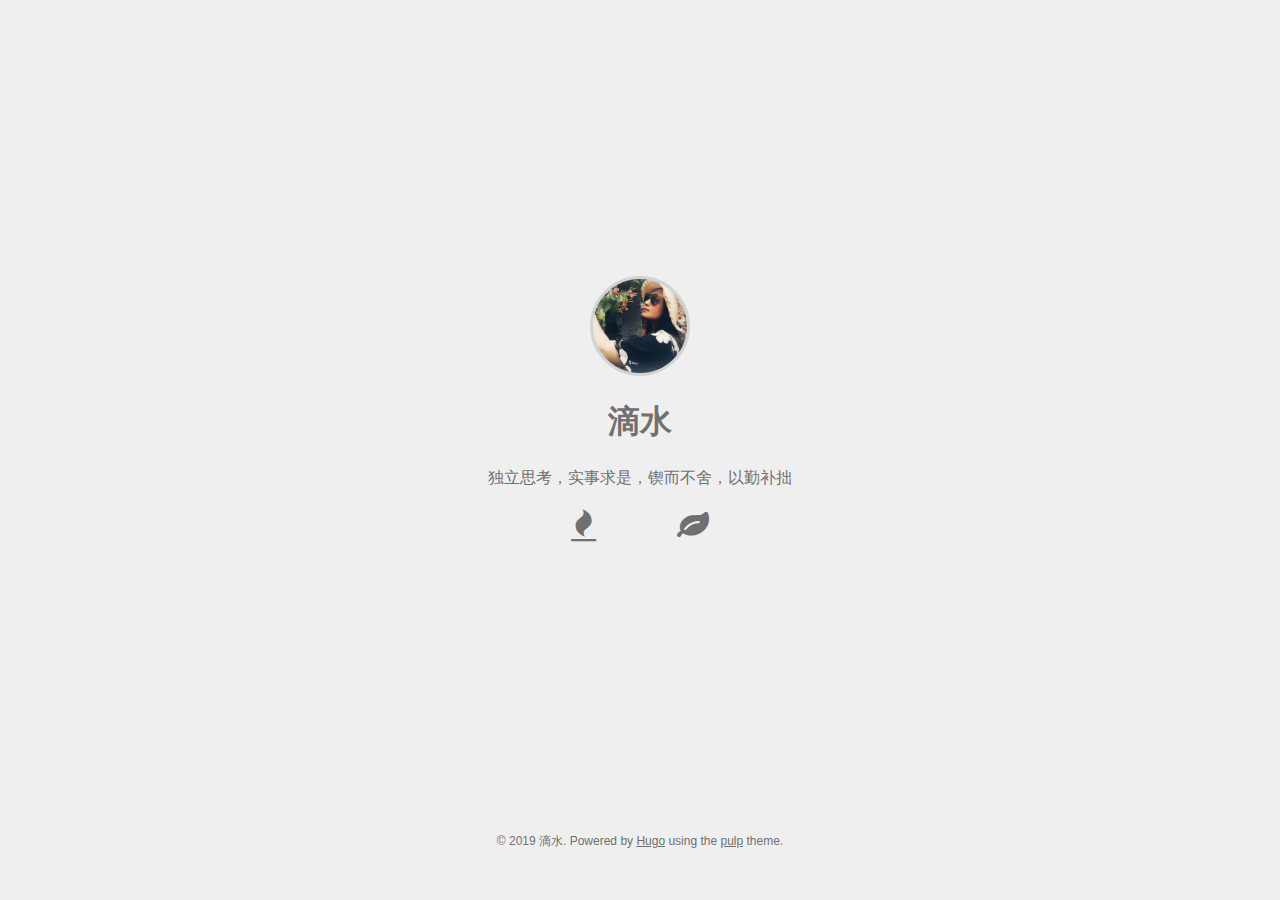
<file: index.html>
<!DOCTYPE html>
<html><head>
	<meta name="generator" content="Hugo 0.49" />
  <title>
      
          滴水
      
  </title>
  <meta charset="utf-8">
  <meta http-equiv="X-UA-Compatible" content="IE=edge">
  <meta name="viewport" content="width=device-width, initial-scale=1">
  <meta name="author" content="map[]" />
  <link rel="shortcut icon" type="image/x-icon" href="/img/favicon.png">

  
  
  
  
  
  <link rel="stylesheet" href="/style.min.404d15fe9fbe020bc64217be25fce0744ebce7ae3e67ed1b7f7ded59c57ba4c7.css">
  <link rel="stylesheet" href="https://use.fontawesome.com/releases/v5.8.1/css/all.css" integrity="sha384-50oBUHEmvpQ+1lW4y57PTFmhCaXp0ML5d60M1M7uH2+nqUivzIebhndOJK28anvf" crossorigin="anonymous">

  
  
  <link rel="stylesheet" href="/css/font-awesome.min.css">
  

  <meta property="og:title" content="滴水" />
<meta property="og:description" content="        独立思考，实事求是，锲而不舍，以勤补拙
    " />
<meta property="og:type" content="website" />
<meta property="og:url" content="/" />
<meta property="og:updated_time" content="2019-03-11T00:00:00&#43;00:00"/>

<meta itemprop="name" content="滴水">
<meta itemprop="description" content="        独立思考，实事求是，锲而不舍，以勤补拙
    ">

<meta name="twitter:card" content="summary"/>
<meta name="twitter:title" content="滴水"/>
<meta name="twitter:description" content="        独立思考，实事求是，锲而不舍，以勤补拙
    "/>

  <!--[if lte IE 9]>
  <script src="https://cdnjs.cloudflare.com/ajax/libs/classlist/1.1.20170427/classList.min.js"></script>
  <![endif]-->

  <!--[if lt IE 9]>
  <script src="https://cdn.jsdelivr.net/npm/html5shiv@3.7.3/dist/html5shiv.min.js"></script>
  <script src="https://cdn.jsdelivr.net/npm/respond.js@1.4.2/dest/respond.min.js"></script>
  <![endif]-->

  </head>
<body>
    <div id="profileContainer">
      <div id="profile">
        <header>
          
          <div class="avatar">
            <img class="avatarMask" src="/img/avatar.jpg" alt="avatar">
            <img src="/img/avatar-border.svg" alt="avatar-border">
          </div>
          
          <h1 class="author">滴水</h1>
        </header>
        
        <p>
                  独立思考，实事求是，锲而不舍，以勤补拙
    
        </p>
        
        <nav>
          <ul>
            
            <li><a href="http://algo.dishui.site" aria-label="Algo"><i class='fa fa-fire fa-2x'></i></a></li>
            
            <li><a href="http://note.dishui.site" aria-label="Note"><i class='fa fa-leaf fa-2x'></i></a></li>
            
          </ul>
        </nav>
      </div>
    </div><footer>
  <p>
  &copy; 2019 滴水.
  Powered by <a href="https://gohugo.io/">Hugo</a>
  using the <a href="https://github.com/koirand/pulp/">pulp</a> theme.
  </p>
</footer>
</body>
</html>
</file>
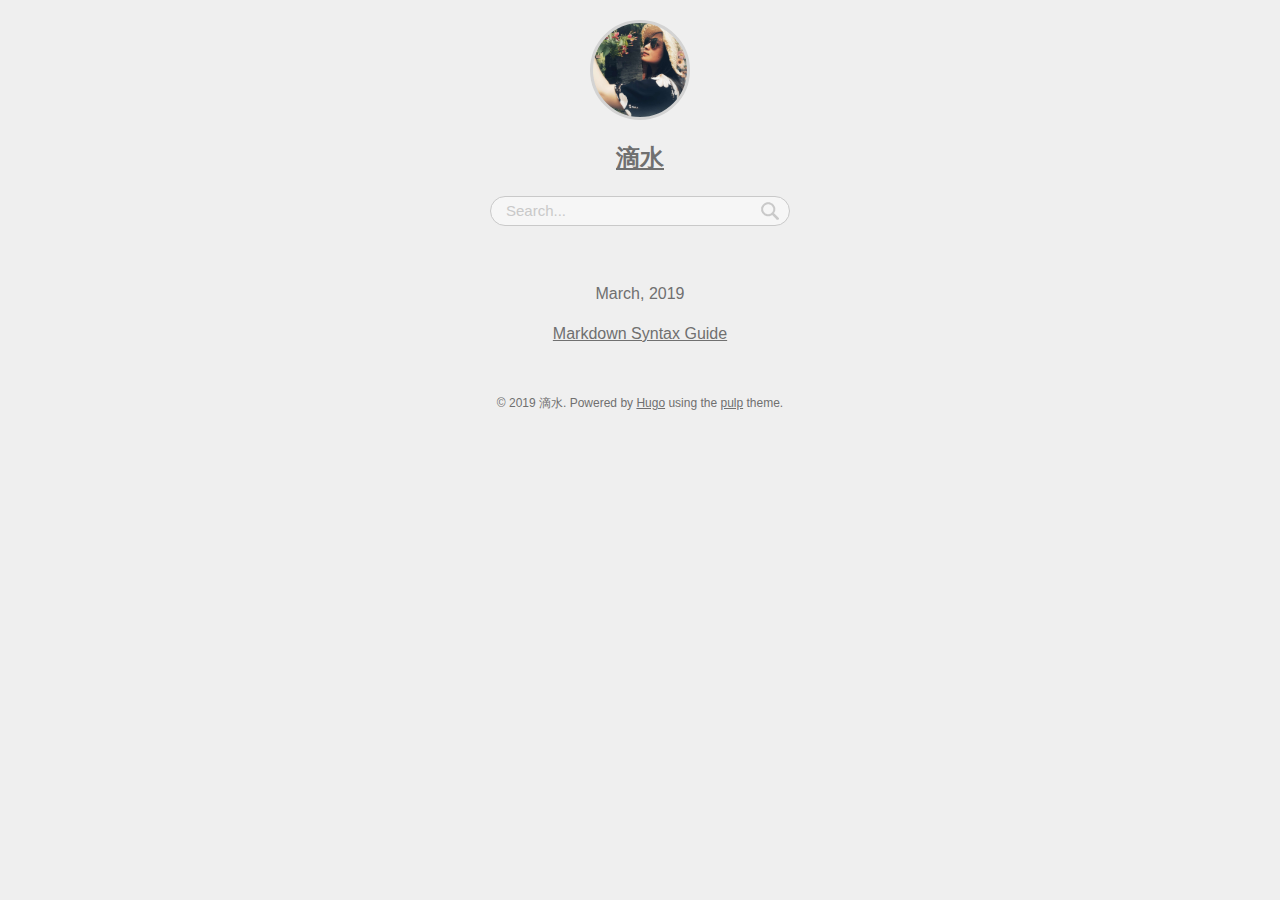
<file: blog/index.html>
<!DOCTYPE html>
<html>
  <head>
  <title>
      
          Blogs - 滴水
      
  </title>
  <meta charset="utf-8">
  <meta http-equiv="X-UA-Compatible" content="IE=edge">
  <meta name="viewport" content="width=device-width, initial-scale=1">
  <meta name="author" content="map[]" />
  <link rel="shortcut icon" type="image/x-icon" href="/img/favicon.png">

  
  
  
  
  
  <link rel="stylesheet" href="/style.min.404d15fe9fbe020bc64217be25fce0744ebce7ae3e67ed1b7f7ded59c57ba4c7.css">
  <link rel="stylesheet" href="https://use.fontawesome.com/releases/v5.8.1/css/all.css" integrity="sha384-50oBUHEmvpQ+1lW4y57PTFmhCaXp0ML5d60M1M7uH2+nqUivzIebhndOJK28anvf" crossorigin="anonymous">

  
  
  <link rel="stylesheet" href="/css/font-awesome.min.css">
  

  <meta property="og:title" content="Blogs" />
<meta property="og:description" content="        独立思考，实事求是，锲而不舍，以勤补拙
    " />
<meta property="og:type" content="website" />
<meta property="og:url" content="/blog/index.json" />
<meta property="og:updated_time" content="2019-03-11T00:00:00&#43;00:00"/>

<meta itemprop="name" content="Blogs">
<meta itemprop="description" content="        独立思考，实事求是，锲而不舍，以勤补拙
    ">

<meta name="twitter:card" content="summary"/>
<meta name="twitter:title" content="Blogs"/>
<meta name="twitter:description" content="        独立思考，实事求是，锲而不舍，以勤补拙
    "/>

  <!--[if lte IE 9]>
  <script src="https://cdnjs.cloudflare.com/ajax/libs/classlist/1.1.20170427/classList.min.js"></script>
  <![endif]-->

  <!--[if lt IE 9]>
  <script src="https://cdn.jsdelivr.net/npm/html5shiv@3.7.3/dist/html5shiv.min.js"></script>
  <script src="https://cdn.jsdelivr.net/npm/respond.js@1.4.2/dest/respond.min.js"></script>
  <![endif]-->

  </head>

  <body>
    
  <header>
  
  <div class="avatar">
    <img class="avatarMask" src="/img/avatar.jpg">
    <a href=""><img src="/img/avatar-border.svg" }}></a>
  </div>
  
  <h2><a class="author" href="">滴水</a></h2>
</header>

  
  <div id="searchBox">
    <input type="text" id="searchBoxInput" placeholder="Search..." />
    <img id="searchBoxIcon" src="/img/search.png" />
  </div>
  
  <div id="searchResults"></div>
  
  <div id="contentsList">
    
    
    <p class="date">March, 2019</p>
    
      <p><a href="/blog/markdown-syntax/">Markdown Syntax Guide</a></p>
    
    
  </div>
  <footer>
  <p>
  &copy; 2019 滴水.
  Powered by <a href="https://gohugo.io/">Hugo</a>
  using the <a href="https://github.com/koirand/pulp/">pulp</a> theme.
  </p>
</footer>

  
  
  
  
  
  <script src="/bundle.min.87ff415004641d66f3d4fb9cbf76ce073ce8a10dd5b67afca5054b00be4ebc9a.js"></script>

  </body>
</html>
</file>
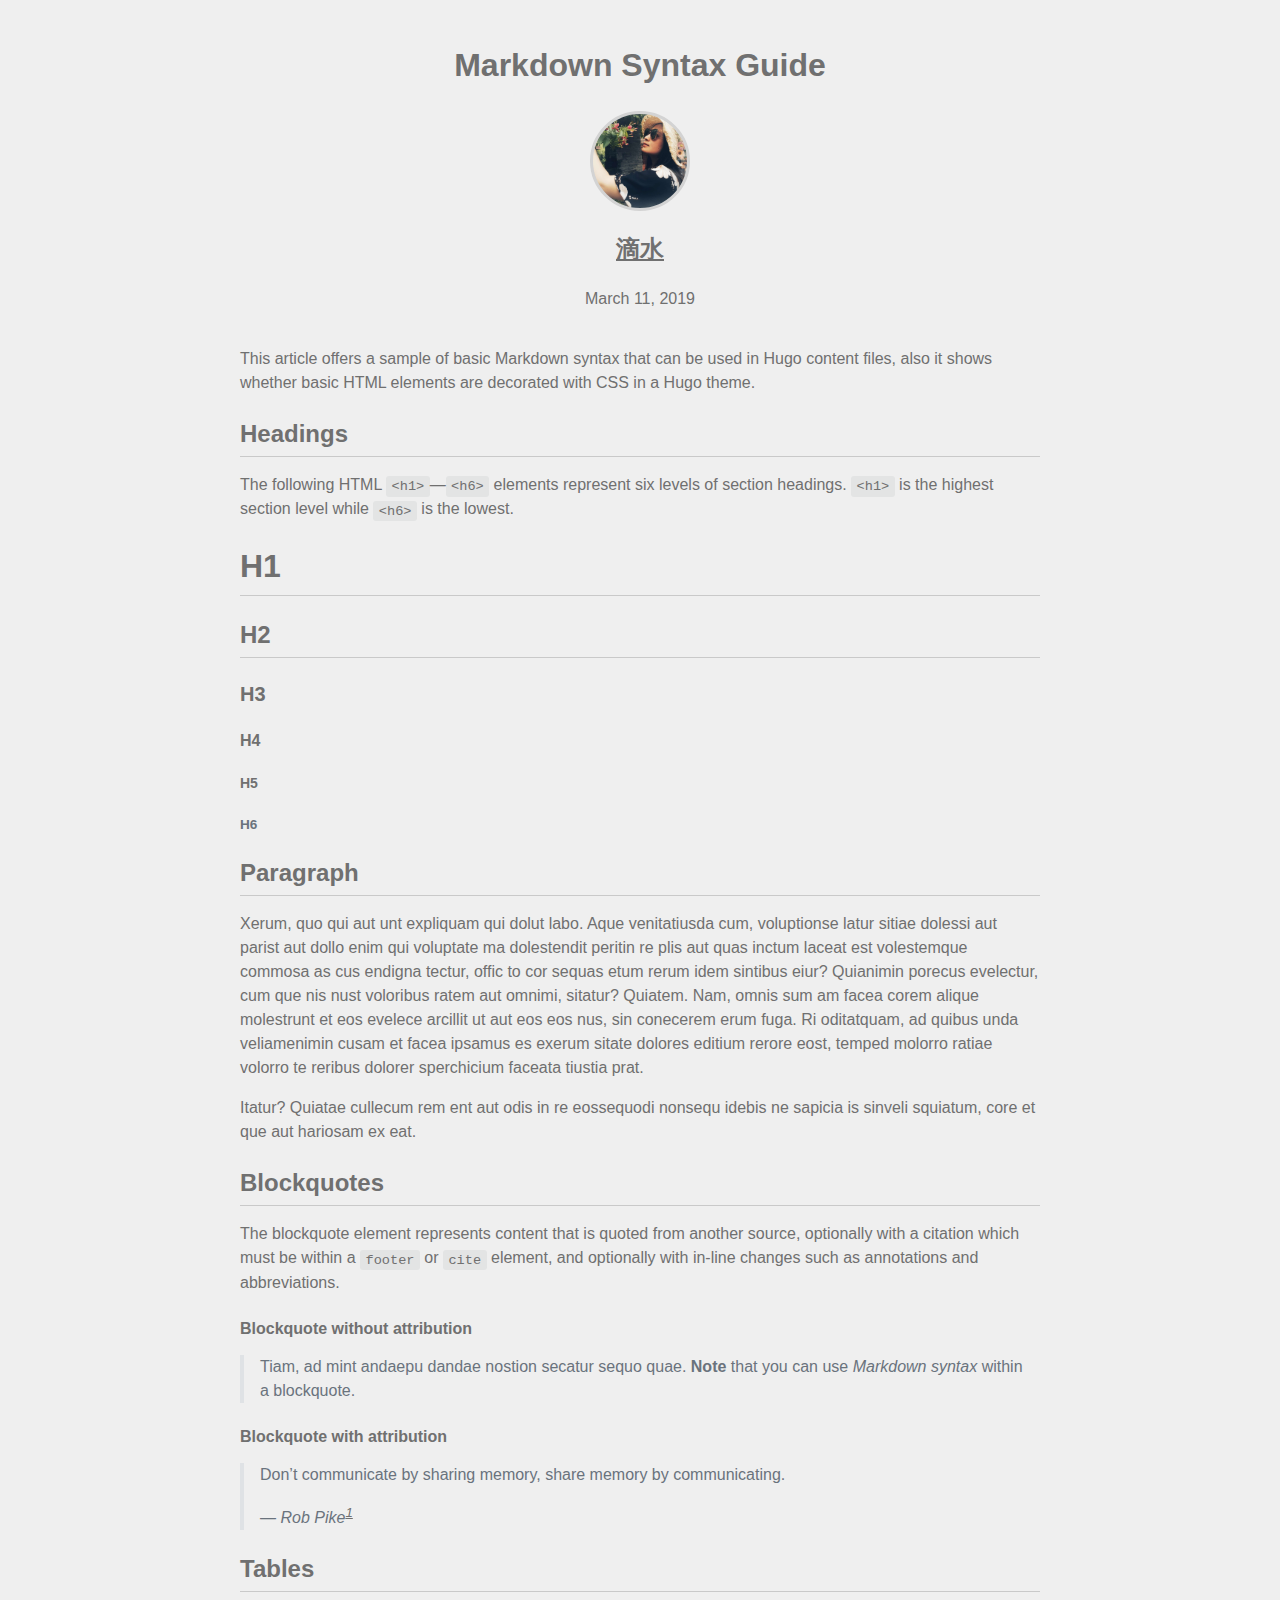
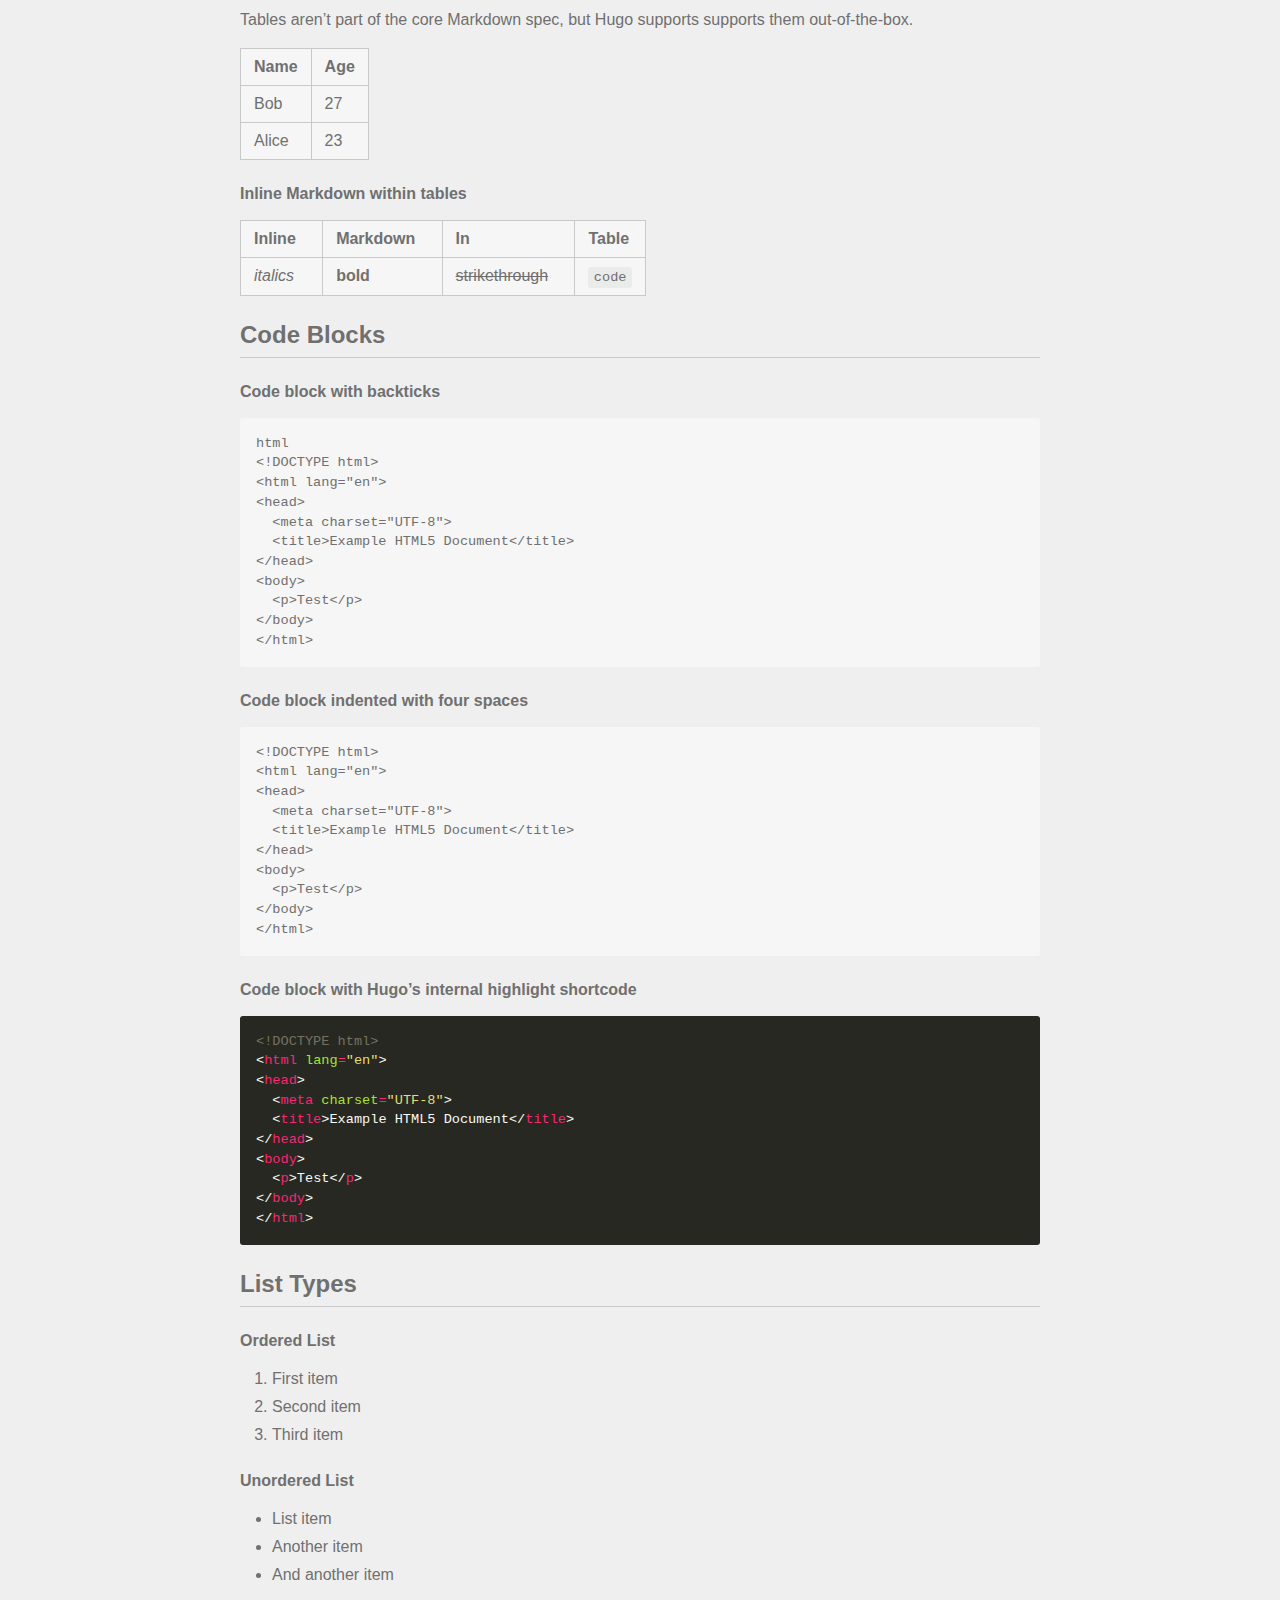
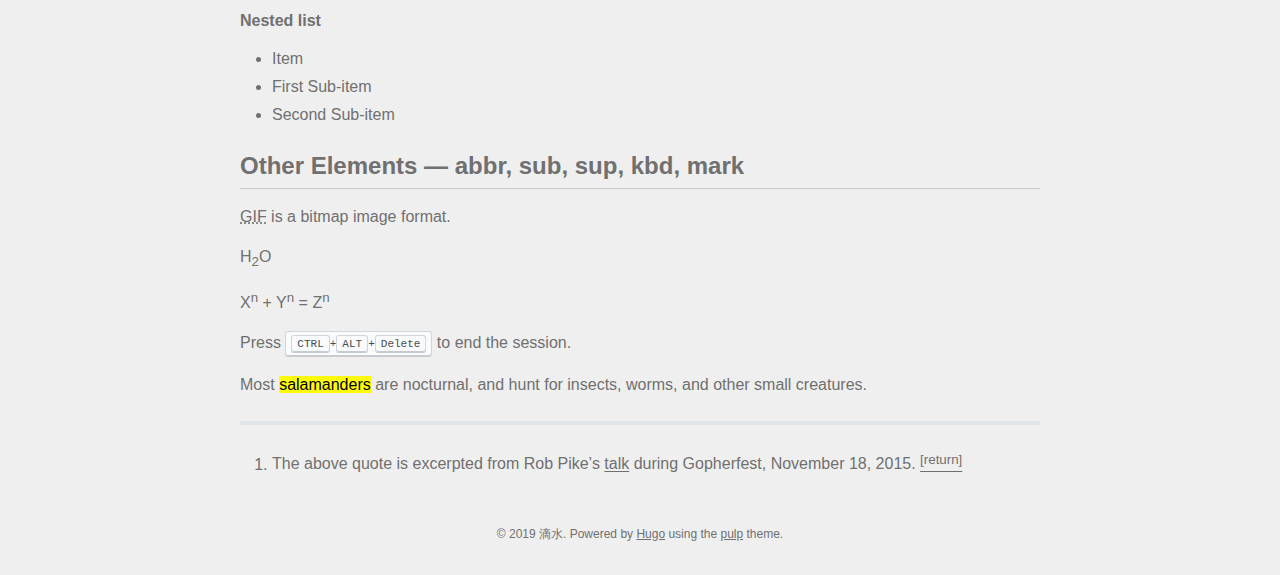
<file: blog/markdown-syntax/index.html>
<!DOCTYPE html>
<html>
  <head>
  <title>
      
          Markdown Syntax Guide - 滴水
      
  </title>
  <meta charset="utf-8">
  <meta http-equiv="X-UA-Compatible" content="IE=edge">
  <meta name="viewport" content="width=device-width, initial-scale=1">
  <meta name="author" content="map[]" />
  <link rel="shortcut icon" type="image/x-icon" href="/img/favicon.png">

  
  
  
  
  
  <link rel="stylesheet" href="/style.min.404d15fe9fbe020bc64217be25fce0744ebce7ae3e67ed1b7f7ded59c57ba4c7.css">
  <link rel="stylesheet" href="https://use.fontawesome.com/releases/v5.8.1/css/all.css" integrity="sha384-50oBUHEmvpQ+1lW4y57PTFmhCaXp0ML5d60M1M7uH2+nqUivzIebhndOJK28anvf" crossorigin="anonymous">

  
  
  <link rel="stylesheet" href="/css/font-awesome.min.css">
  

  <meta property="og:title" content="Markdown Syntax Guide" />
<meta property="og:description" content="This article offers a sample of basic Markdown syntax that can be used in Hugo content files, also it shows whether basic HTML elements are decorated with CSS in a Hugo theme.
" />
<meta property="og:type" content="article" />
<meta property="og:url" content="/blog/markdown-syntax/" /><meta property="article:published_time" content="2019-03-11T00:00:00&#43;00:00"/>
<meta property="article:modified_time" content="2019-03-11T00:00:00&#43;00:00"/>

<meta itemprop="name" content="Markdown Syntax Guide">
<meta itemprop="description" content="This article offers a sample of basic Markdown syntax that can be used in Hugo content files, also it shows whether basic HTML elements are decorated with CSS in a Hugo theme.
">


<meta itemprop="datePublished" content="2019-03-11T00:00:00&#43;00:00" />
<meta itemprop="dateModified" content="2019-03-11T00:00:00&#43;00:00" />
<meta itemprop="wordCount" content="446">



<meta itemprop="keywords" content="" />
<meta name="twitter:card" content="summary"/>
<meta name="twitter:title" content="Markdown Syntax Guide"/>
<meta name="twitter:description" content="This article offers a sample of basic Markdown syntax that can be used in Hugo content files, also it shows whether basic HTML elements are decorated with CSS in a Hugo theme.
"/>

  <!--[if lte IE 9]>
  <script src="https://cdnjs.cloudflare.com/ajax/libs/classlist/1.1.20170427/classList.min.js"></script>
  <![endif]-->

  <!--[if lt IE 9]>
  <script src="https://cdn.jsdelivr.net/npm/html5shiv@3.7.3/dist/html5shiv.min.js"></script>
  <script src="https://cdn.jsdelivr.net/npm/respond.js@1.4.2/dest/respond.min.js"></script>
  <![endif]-->

  </head>

  <body>
    
  <h1>Markdown Syntax Guide</h1>
  <header>
  
  <div class="avatar">
    <img class="avatarMask" src="/img/avatar.jpg">
    <a href=""><img src="/img/avatar-border.svg" }}></a>
  </div>
  
  <h2><a class="author" href="">滴水</a></h2>
</header>

  
  <p class="date">March 11, 2019</p>
  
  <div id="contentBody">
    <p>This article offers a sample of basic Markdown syntax that can be used in Hugo content files, also it shows whether basic HTML elements are decorated with CSS in a Hugo theme.
</p>

<h2 id="headings">Headings</h2>

<p>The following HTML <code>&lt;h1&gt;</code>—<code>&lt;h6&gt;</code> elements represent six levels of section headings. <code>&lt;h1&gt;</code> is the highest section level while <code>&lt;h6&gt;</code> is the lowest.</p>

<h1 id="h1">H1</h1>

<h2 id="h2">H2</h2>

<h3 id="h3">H3</h3>

<h4 id="h4">H4</h4>

<h5 id="h5">H5</h5>

<h6 id="h6">H6</h6>

<h2 id="paragraph">Paragraph</h2>

<p>Xerum, quo qui aut unt expliquam qui dolut labo. Aque venitatiusda cum, voluptionse latur sitiae dolessi aut parist aut dollo enim qui voluptate ma dolestendit peritin re plis aut quas inctum laceat est volestemque commosa as cus endigna tectur, offic to cor sequas etum rerum idem sintibus eiur? Quianimin porecus evelectur, cum que nis nust voloribus ratem aut omnimi, sitatur? Quiatem. Nam, omnis sum am facea corem alique molestrunt et eos evelece arcillit ut aut eos eos nus, sin conecerem erum fuga. Ri oditatquam, ad quibus unda veliamenimin cusam et facea ipsamus es exerum sitate dolores editium rerore eost, temped molorro ratiae volorro te reribus dolorer sperchicium faceata tiustia prat.</p>

<p>Itatur? Quiatae cullecum rem ent aut odis in re eossequodi nonsequ idebis ne sapicia is sinveli squiatum, core et que aut hariosam ex eat.</p>

<h2 id="blockquotes">Blockquotes</h2>

<p>The blockquote element represents content that is quoted from another source, optionally with a citation which must be within a <code>footer</code> or <code>cite</code> element, and optionally with in-line changes such as annotations and abbreviations.</p>

<h4 id="blockquote-without-attribution">Blockquote without attribution</h4>

<blockquote>
<p>Tiam, ad mint andaepu dandae nostion secatur sequo quae.
<strong>Note</strong> that you can use <em>Markdown syntax</em> within a blockquote.</p>
</blockquote>

<h4 id="blockquote-with-attribution">Blockquote with attribution</h4>

<blockquote>
<p>Don&rsquo;t communicate by sharing memory, share memory by communicating.</p>
— <cite>Rob Pike<sup class="footnote-ref" id="fnref:1"><a href="#fn:1">1</a></sup></cite></p>
</blockquote>

<h2 id="tables">Tables</h2>

<p>Tables aren&rsquo;t part of the core Markdown spec, but Hugo supports supports them out-of-the-box.</p>

<table>
<thead>
<tr>
<th>Name</th>
<th>Age</th>
</tr>
</thead>

<tbody>
<tr>
<td>Bob</td>
<td>27</td>
</tr>

<tr>
<td>Alice</td>
<td>23</td>
</tr>
</tbody>
</table>

<h4 id="inline-markdown-within-tables">Inline Markdown within tables</h4>

<table>
<thead>
<tr>
<th>Inline&nbsp;&nbsp;&nbsp;</th>
<th>Markdown&nbsp;&nbsp;&nbsp;</th>
<th>In&nbsp;&nbsp;&nbsp;</th>
<th>Table</th>
</tr>
</thead>

<tbody>
<tr>
<td><em>italics</em></td>
<td><strong>bold</strong></td>
<td><del>strikethrough</del>&nbsp;&nbsp;&nbsp;</td>
<td><code>code</code></td>
</tr>
</tbody>
</table>

<h2 id="code-blocks">Code Blocks</h2>

<h4 id="code-block-with-backticks">Code block with backticks</h4>

<pre><code>html
&lt;!DOCTYPE html&gt;
&lt;html lang=&quot;en&quot;&gt;
&lt;head&gt;
  &lt;meta charset=&quot;UTF-8&quot;&gt;
  &lt;title&gt;Example HTML5 Document&lt;/title&gt;
&lt;/head&gt;
&lt;body&gt;
  &lt;p&gt;Test&lt;/p&gt;
&lt;/body&gt;
&lt;/html&gt;
</code></pre>

<h4 id="code-block-indented-with-four-spaces">Code block indented with four spaces</h4>

<pre><code>&lt;!DOCTYPE html&gt;
&lt;html lang=&quot;en&quot;&gt;
&lt;head&gt;
  &lt;meta charset=&quot;UTF-8&quot;&gt;
  &lt;title&gt;Example HTML5 Document&lt;/title&gt;
&lt;/head&gt;
&lt;body&gt;
  &lt;p&gt;Test&lt;/p&gt;
&lt;/body&gt;
&lt;/html&gt;
</code></pre>

<h4 id="code-block-with-hugo-s-internal-highlight-shortcode">Code block with Hugo&rsquo;s internal highlight shortcode</h4>

<div class="highlight"><pre style="color:#f8f8f2;background-color:#272822;-moz-tab-size:4;-o-tab-size:4;tab-size:4"><code class="language-html" data-lang="html"><span style="color:#75715e">&lt;!DOCTYPE html&gt;</span>
&lt;<span style="color:#f92672">html</span> <span style="color:#a6e22e">lang</span><span style="color:#f92672">=</span><span style="color:#e6db74">&#34;en&#34;</span>&gt;
&lt;<span style="color:#f92672">head</span>&gt;
  &lt;<span style="color:#f92672">meta</span> <span style="color:#a6e22e">charset</span><span style="color:#f92672">=</span><span style="color:#e6db74">&#34;UTF-8&#34;</span>&gt;
  &lt;<span style="color:#f92672">title</span>&gt;Example HTML5 Document&lt;/<span style="color:#f92672">title</span>&gt;
&lt;/<span style="color:#f92672">head</span>&gt;
&lt;<span style="color:#f92672">body</span>&gt;
  &lt;<span style="color:#f92672">p</span>&gt;Test&lt;/<span style="color:#f92672">p</span>&gt;
&lt;/<span style="color:#f92672">body</span>&gt;
&lt;/<span style="color:#f92672">html</span>&gt;</code></pre></div>

<h2 id="list-types">List Types</h2>

<h4 id="ordered-list">Ordered List</h4>

<ol>
<li>First item</li>
<li>Second item</li>
<li>Third item</li>
</ol>

<h4 id="unordered-list">Unordered List</h4>

<ul>
<li>List item</li>
<li>Another item</li>
<li>And another item</li>
</ul>

<h4 id="nested-list">Nested list</h4>

<ul>
<li>Item</li>
<li>First Sub-item</li>
<li>Second Sub-item</li>
</ul>

<h2 id="other-elements-abbr-sub-sup-kbd-mark">Other Elements — abbr, sub, sup, kbd, mark</h2>

<p><abbr title="Graphics Interchange Format">GIF</abbr> is a bitmap image format.</p>

<p>H<sub>2</sub>O</p>

<p>X<sup>n</sup> + Y<sup>n</sup> = Z<sup>n</sup></p>

<p>Press <kbd><kbd>CTRL</kbd>+<kbd>ALT</kbd>+<kbd>Delete</kbd></kbd> to end the session.</p>

<p>Most <mark>salamanders</mark> are nocturnal, and hunt for insects, worms, and other small creatures.</p>
<div class="footnotes">

<hr />

<ol>
<li id="fn:1">The above quote is excerpted from Rob Pike&rsquo;s <a href="https://www.youtube.com/watch?v=PAAkCSZUG1c">talk</a> during Gopherfest, November 18, 2015.
 <a class="footnote-return" href="#fnref:1"><sup>[return]</sup></a></li>
</ol>
</div>
  </div>
  <footer>
  <p>
  &copy; 2019 滴水.
  Powered by <a href="https://gohugo.io/">Hugo</a>
  using the <a href="https://github.com/koirand/pulp/">pulp</a> theme.
  </p>
</footer>


  </body>
</html>
</file>
<file: style.min.404d15fe9fbe020bc64217be25fce0744ebce7ae3e67ed1b7f7ded59c57ba4c7.css>
body{-ms-text-size-adjust:100%;-webkit-text-size-adjust:100%;min-height:100vh;margin:0;padding:20px;box-sizing:border-box;background-color:#efefef;color:#707070;text-align:center;font-family:-apple-system,BlinkMacSystemFont,segoe ui,Helvetica,Arial,sans-serif,apple color emoji,segoe ui emoji,segoe ui symbol;line-height:1.5;font-size:16px;word-wrap:break-word}a:link{color:#707070}a:visited{color:#707070}a:hover{color:#707070}a:active{color:#707070}header .avatar{position:relative;height:100px}header .avatar img{position:absolute;width:100px;margin:0 auto;left:0;right:0}header .avatarMask{clip-path:circle(48px at center);-webkit-clip-path:circle(48px at center)}footer{font-size:12px;box-sizing:border-box}#profileContainer{min-height:calc(100vh - 100px);display:flex;justify-content:center;align-items:center}#profile{max-width:600px}nav ul{display:flex;justify-content:space-evenly;max-width:300px;margin:20px auto;padding:0;list-style:none}#searchBox{position:relative;max-width:300px;height:30px;margin:20px auto}#searchBox #searchBoxInput{position:absolute;width:100%;padding:0 35px 0 15px;top:0;left:0;right:0;bottom:0;border-radius:15px;outline:0;font-size:15px;color:#707070;background-color:#f6f6f6;border:solid 1px #c9c9c9;box-sizing:border-box}#searchBox #searchBoxInput::placeholder{color:#c9c9c9}#searchBox #searchBoxIcon{position:absolute;height:20px;width:20px;top:5px;right:10px}#searchResults{display:none;position:absolute;max-width:600px;margin:0 auto;top:240px;left:0;right:0;padding:5px;background-color:#f6f6f6;border:solid 1px #c9c9c9;border-radius:5px;text-align:left;box-sizing:border-box}#searchResults .searchResultPage{padding:20px}#searchResults .searchResultTitle{font-weight:700;margin:5px 0}#searchResults .searchResultBody{font-size:14px}#searchResults mark{background-color:#dddfdf}#contentsList{padding:20px 0}#contentsList hr.separator{width:10px;margin:30px auto;border:solid 1px #c9c9c9}#contentBody{max-width:800px;margin:0 auto;padding:20px 0;text-align:left}#contentBody a{background-color:transparent}#contentBody a:active,#contentBody a:hover{outline-width:0}#contentBody strong{font-weight:inherit}#contentBody strong{font-weight:bolder}#contentBody h1{font-size:2em;margin:.67em 0}#contentBody img{border-style:none}#contentBody code,#contentBody kbd,#contentBody pre{font-family:monospace,monospace;font-size:1em}#contentBody hr{box-sizing:content-box;height:0;overflow:visible}#contentBody input{font:inherit;margin:0}#contentBody input{overflow:visible}#contentBody [type=checkbox]{box-sizing:border-box;padding:0}#contentBody *{box-sizing:border-box}#contentBody input{font-family:inherit;font-size:inherit;line-height:inherit}#contentBody a{text-decoration:underline}#contentBody a:hover{text-decoration:underline}#contentBody strong{font-weight:600}#contentBody hr{height:0;margin:15px 0;overflow:hidden;background:0 0;border:0;border-bottom:1px solid #dfe2e5}#contentBody hr::before{display:table;content:""}#contentBody hr::after{display:table;clear:both;content:""}#contentBody table{border-spacing:0;border-collapse:collapse}#contentBody td,#contentBody th{padding:0}#contentBody h1,#contentBody h2,#contentBody h3,#contentBody h4,#contentBody h5,#contentBody h6{margin-top:0;margin-bottom:0}#contentBody h1{font-size:32px;font-weight:600}#contentBody h2{font-size:24px;font-weight:600}#contentBody h3{font-size:20px;font-weight:600}#contentBody h4{font-size:16px;font-weight:600}#contentBody h5{font-size:14px;font-weight:600}#contentBody h6{font-size:12px;font-weight:600}#contentBody p{margin-top:0;margin-bottom:10px}#contentBody blockquote{margin:0}#contentBody ul,#contentBody ol{padding-left:0;margin-top:0;margin-bottom:0}#contentBody ol ol,#contentBody ul ol{list-style-type:lower-roman}#contentBody ul ul ol,#contentBody ul ol ol,#contentBody ol ul ol,#contentBody ol ol ol{list-style-type:lower-alpha}#contentBody dd{margin-left:0}#contentBody code{font-family:sfmono-regular,Consolas,liberation mono,Menlo,Courier,monospace;font-size:12px}#contentBody pre{margin-top:0;margin-bottom:0;font-family:sfmono-regular,Consolas,liberation mono,Menlo,Courier,monospace;font-size:12px}#contentBody .octicon{vertical-align:text-bottom}#contentBody .pl-0{padding-left:0!important}#contentBody .pl-1{padding-left:4px!important}#contentBody .pl-2{padding-left:8px!important}#contentBody .pl-3{padding-left:16px!important}#contentBody .pl-4{padding-left:24px!important}#contentBody .pl-5{padding-left:32px!important}#contentBody .pl-6{padding-left:40px!important}#contentBody::before{display:table;content:""}#contentBody::after{display:table;clear:both;content:""}#contentBody>*:first-child{margin-top:0!important}#contentBody>*:last-child{margin-bottom:0!important}#contentBody a:not([href]){color:inherit;text-decoration:none}#contentBody .anchor{float:left;padding-right:4px;margin-left:-20px;line-height:1}#contentBody .anchor:focus{outline:0}#contentBody p,#contentBody blockquote,#contentBody ul,#contentBody ol,#contentBody dl,#contentBody table,#contentBody pre{margin-top:0;margin-bottom:16px}#contentBody hr{height:.25em;padding:0;margin:24px 0;background-color:#e1e4e8;border:0}#contentBody blockquote{padding:0 1em;color:#6a737d;border-left:.25em solid #dfe2e5}#contentBody blockquote>:first-child{margin-top:0}#contentBody blockquote>:last-child{margin-bottom:0}#contentBody kbd{display:inline-block;padding:3px 5px;font-size:11px;line-height:10px;color:#444d56;vertical-align:middle;background-color:#fafbfc;border:solid 1px #c6cbd1;border-bottom-color:#959da5;border-radius:3px;box-shadow:inset 0 -1px 0 #959da5}#contentBody h1,#contentBody h2,#contentBody h3,#contentBody h4,#contentBody h5,#contentBody h6{margin-top:24px;margin-bottom:16px;font-weight:600;line-height:1.25}#contentBody h1 .octicon-link,#contentBody h2 .octicon-link,#contentBody h3 .octicon-link,#contentBody h4 .octicon-link,#contentBody h5 .octicon-link,#contentBody h6 .octicon-link{color:#1b1f23;vertical-align:middle;visibility:hidden}#contentBody h1:hover .anchor,#contentBody h2:hover .anchor,#contentBody h3:hover .anchor,#contentBody h4:hover .anchor,#contentBody h5:hover .anchor,#contentBody h6:hover .anchor{text-decoration:none}#contentBody h1:hover .anchor .octicon-link,#contentBody h2:hover .anchor .octicon-link,#contentBody h3:hover .anchor .octicon-link,#contentBody h4:hover .anchor .octicon-link,#contentBody h5:hover .anchor .octicon-link,#contentBody h6:hover .anchor .octicon-link{visibility:visible}#contentBody h1{padding-bottom:.3em;font-size:2em;border-bottom:1px solid #c9c9c9}#contentBody h2{padding-bottom:.3em;font-size:1.5em;border-bottom:1px solid #c9c9c9}#contentBody h3{font-size:1.25em}#contentBody h4{font-size:1em}#contentBody h5{font-size:.875em}#contentBody h6{font-size:.85em;color:#6a737d}#contentBody ul,#contentBody ol{padding-left:2em}#contentBody ul ul,#contentBody ul ol,#contentBody ol ol,#contentBody ol ul{margin-top:0;margin-bottom:0}#contentBody li{word-wrap:break-all}#contentBody li>p{margin-top:16px}#contentBody li+li{margin-top:.25em}#contentBody dl{padding:0}#contentBody dl dt{padding:0;margin-top:16px;font-size:1em;font-style:italic;font-weight:600}#contentBody dl dd{padding:0 16px;margin-bottom:16px}#contentBody table{display:block;width:100%;overflow:auto}#contentBody table th{font-weight:600}#contentBody table th,#contentBody table td{padding:6px 13px;border:1px solid #c9c9c9;background-color:#f6f6f6}#contentBody img{max-width:100%;box-sizing:content-box;background-color:#f6f6f6}#contentBody img[align=right]{padding-left:20px}#contentBody img[align=left]{padding-right:20px}#contentBody code{padding:.2em .4em;margin:0;font-size:85%;background-color:rgba(27,31,35,.05);border-radius:3px}#contentBody pre{word-wrap:normal}#contentBody pre>code{padding:0;margin:0;font-size:100%;word-break:normal;white-space:pre;background:0 0;border:0}#contentBody .highlight{margin-bottom:16px}#contentBody .highlight pre{margin-bottom:0;word-break:normal}#contentBody .highlight pre,#contentBody pre{padding:16px;overflow:auto;font-size:85%;line-height:1.45;background-color:#f6f6f6;border-radius:3px}#contentBody pre code{display:inline;max-width:auto;padding:0;margin:0;overflow:visible;line-height:inherit;word-wrap:normal;background-color:transparent;border:0}#contentBody .full-commit .btn-outline:not(:disabled):hover{color:#005cc5;border-color:#005cc5}#contentBody kbd{display:inline-block;padding:3px 5px;font:11px sfmono-regular,Consolas,liberation mono,Menlo,Courier,monospace;line-height:10px;color:#444d56;vertical-align:middle;background-color:#fafbfc;border:solid 1px #d1d5da;border-bottom-color:#c6cbd1;border-radius:3px;box-shadow:inset 0 -1px 0 #c6cbd1}#contentBody :checked+.radio-label{position:relative;z-index:1;border-color:#0366d6}#contentBody .task-list-item{list-style-type:none}#contentBody .task-list-item+.task-list-item{margin-top:3px}#contentBody .task-list-item input{margin:0 .2em .25em -1.6em;vertical-align:middle}#contentBody hr{border-bottom-color:#eee;.highlight.hll{background-color:#ffffcc}.highlight{background:#f8f8f8}.highlight .c{color:#6a737d}.highlight .err{}.highlight .k{color:#d73a49}.highlight .o{}.highlight .ch{color:#6a737d}.highlight .cm{color:#6a737d}.highlight .cp{color:#d73a49}.highlight .cpf{color:#032f62}.highlight .c1{color:#6a737d}.highlight .cs{color:#6a737d}.highlight .gd{color:#b31d28;background-color:#ffeef0}.highlight .ge{}.highlight .gr{}.highlight .gh{color:#005cc5}.highlight .gi{color:#22863a;background-color:#f0fff4}.highlight .go{}.highlight .gp{}.highlight .gs{font-weight:700}.highlight .gu{color:#6f42c1;font-weight:700}.highlight .gt{color:#04d}.highlight .kc{color:#005cc5}.highlight .kd{color:#d73a49}.highlight .kn{color:#d73a49}.highlight .kp{color:#d73a49}.highlight .kr{color:#d73a49}.highlight .kt{color:#d73a49}.highlight .m{color:#666}.highlight .s{color:#032f62}.highlight .na{}.highlight .nb{color:#005cc5}.highlight .nc{color:#6f42c1}.highlight .no{color:#005cc5}.highlight .nd{color:#6f42c1}.highlight .ni{color:#005cc5}.highlight .ne{color:#005cc5}.highlight .nf{color:#6f42c1}.highlight .nl{color:#005cc5}.highlight .nn{color:#6f42c1}.highlight .nt{color:#22863a}.highlight .nv{color:#24292e}.highlight .ow{color:#d73a49}.highlight .w{color:#bbb}.highlight .mb{color:#005cc5}.highlight .mf{color:#005cc5}.highlight .mh{color:#005cc5}.highlight .mi{color:#005cc5}.highlight .mo{color:#005cc5}.highlight .sa{color:#d73a49}.highlight .sb{color:#032f62}.highlight .sc{color:#032f62}.highlight .dl{color:#d73a49}.highlight .sd{color:#032f62}.highlight .s2{color:#032f62}.highlight .se{color:#032f62}.highlight .sh{color:#032f62}.highlight .si{color:#005cc5}.highlight .sx{color:#032f62}.highlight .sr{color:#032f62}.highlight .s1{color:#032f62}.highlight .ss{color:#005cc5}.highlight .bp{color:#005cc5}.highlight .fm{color:#005cc5}.highlight .vc{color:#24292e}.highlight .vg{color:#24292e}.highlight .vi{color:#24292e}.highlight .vm{color:#005cc5}.highlight .il{color:#005cc5}
</file>
